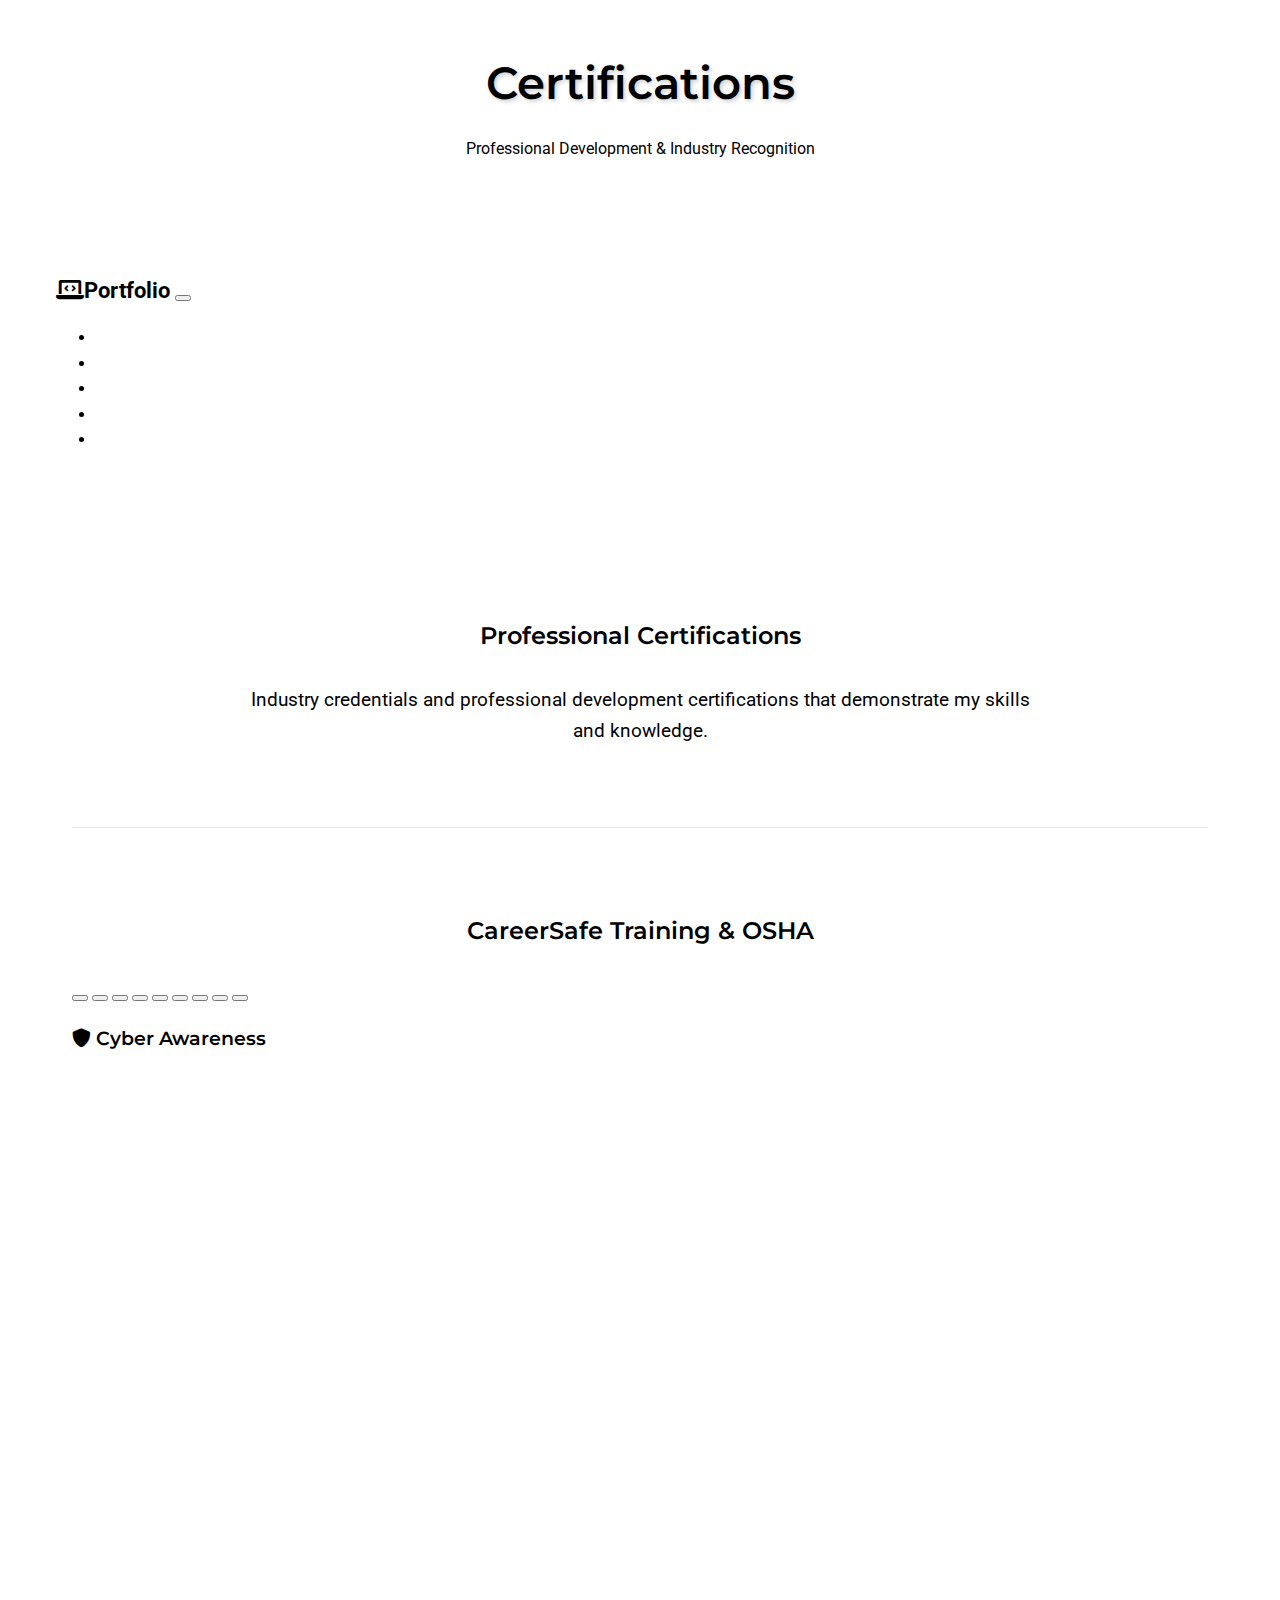
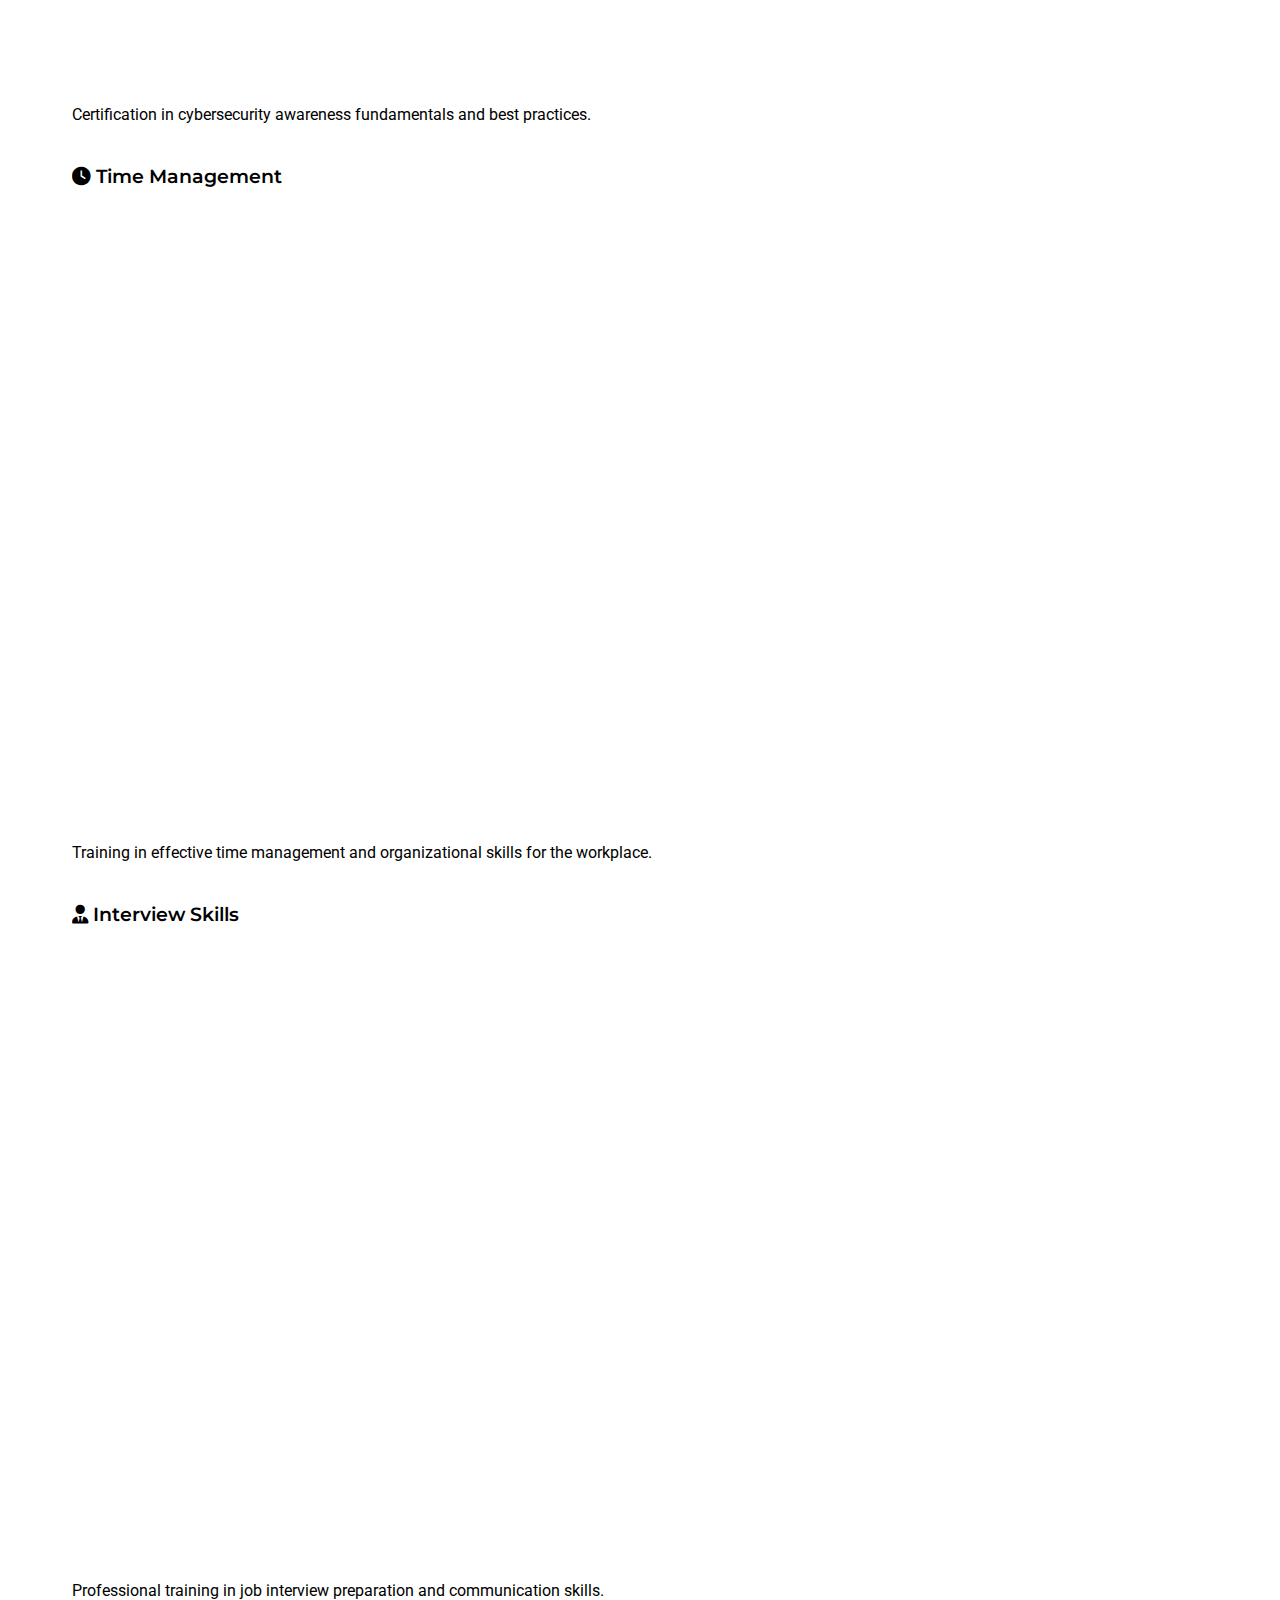
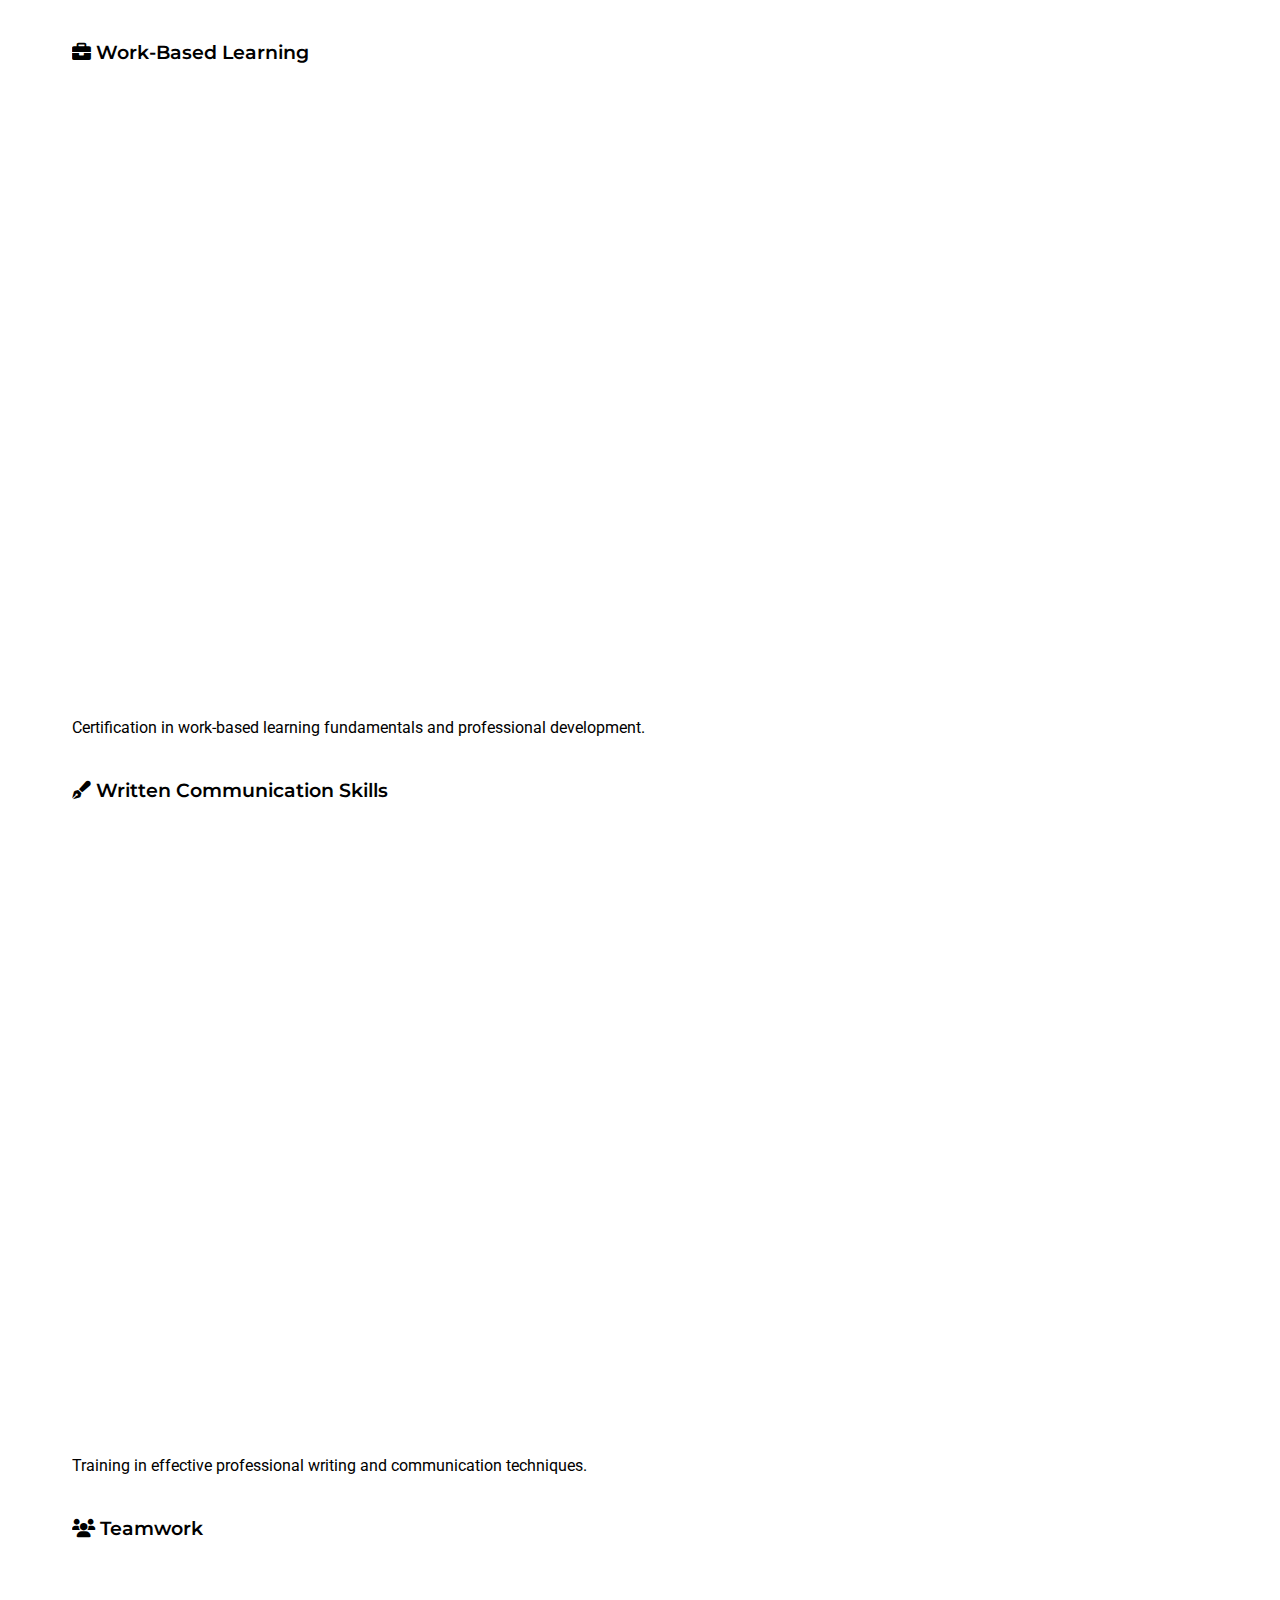
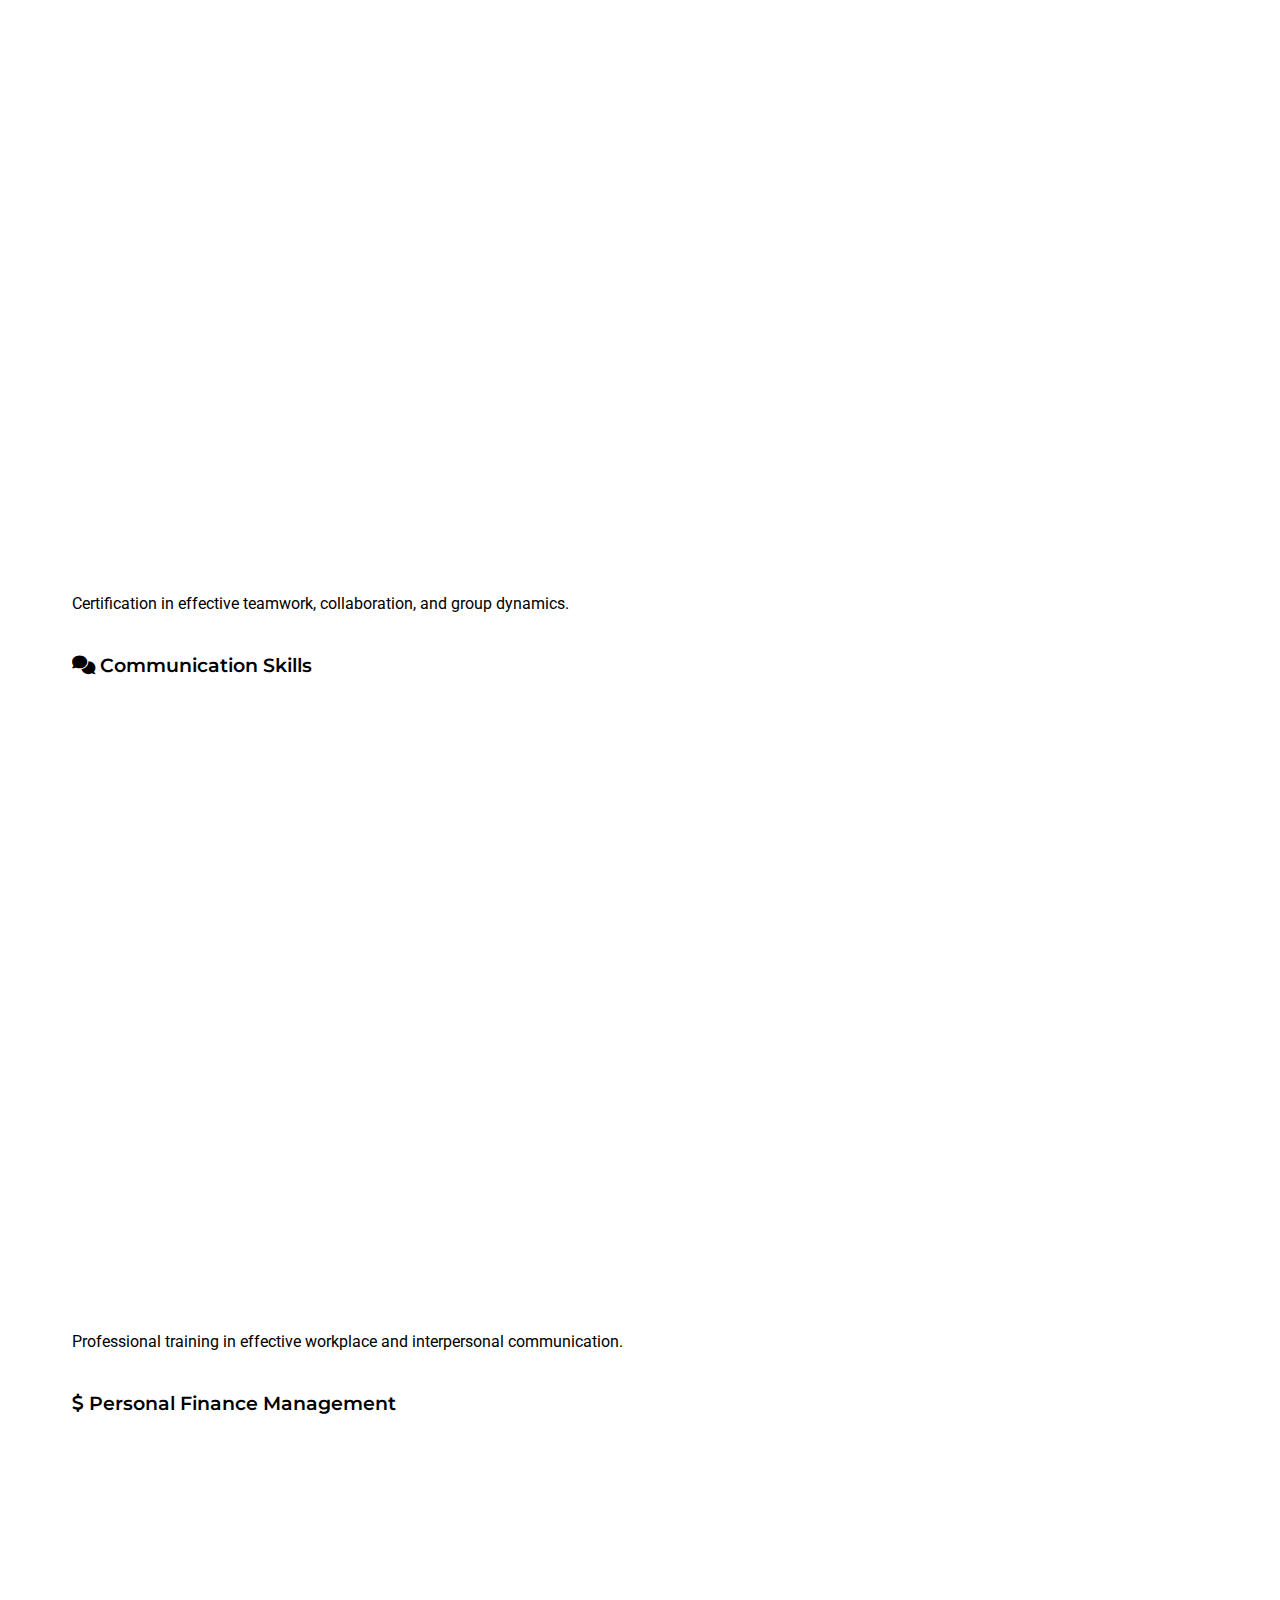
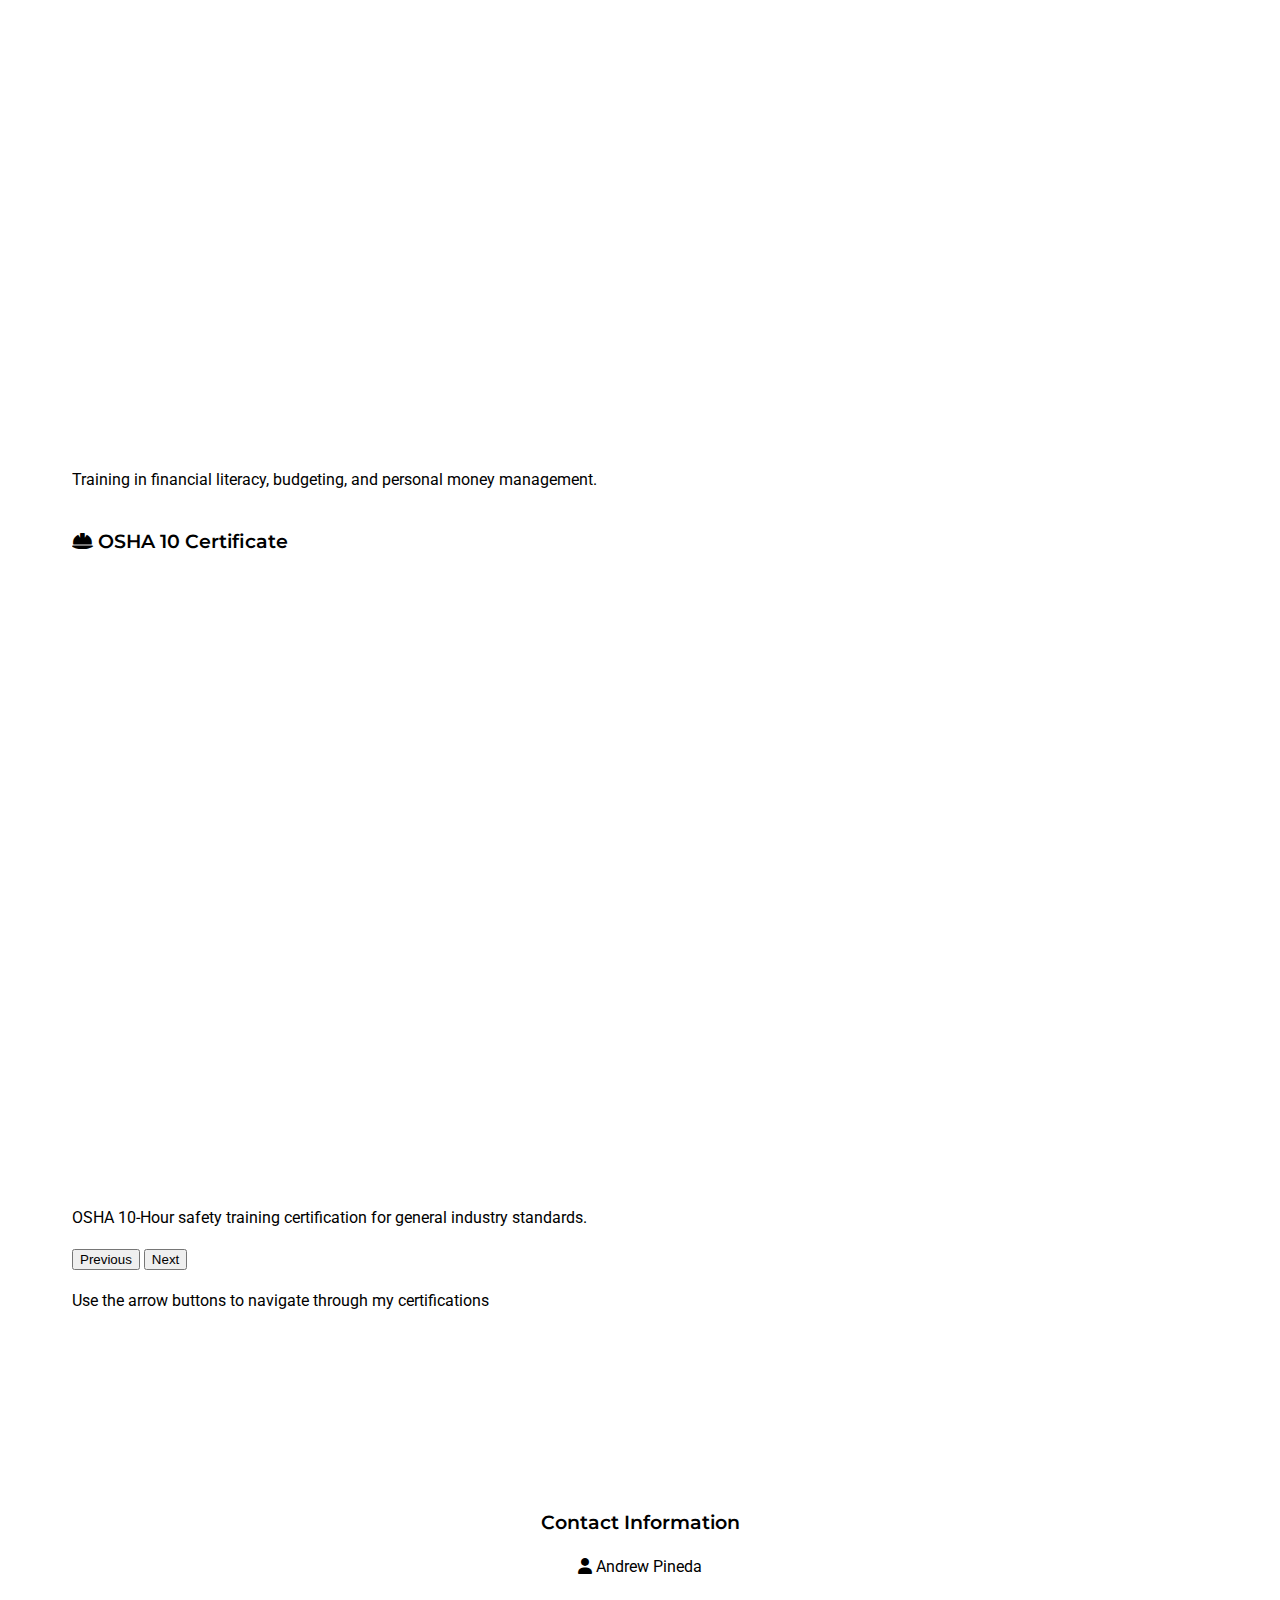
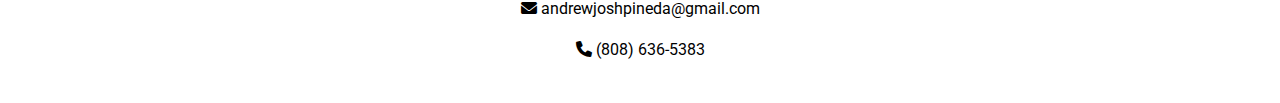
<file: certifications.html>
<!DOCTYPE html>
<html lang="en">
<head>
    <meta charset="utf-8">
    <meta http-equiv="X-UA-Compatible" content="IE=edge">
    <meta name="viewport" content="width=device-width, initial-scale=1">
    <meta name="description" content="Andrew Pineda's Certifications - Cybersecurity student at Waipahu High School">
    <meta name="keywords" content="Andrew Pineda, certifications, cybersecurity, Waipahu High School, OSHA, Careersafe">
    
    <title>Certifications | Andrew Pineda</title>
    
    <link href="https://fonts.googleapis.com/css2?family=Montserrat:wght@400;500;600;700&family=Roboto:wght@300;400;500;700&display=swap" rel="stylesheet">
    <link rel="stylesheet" href="https://cdnjs.cloudflare.com/ajax/libs/font-awesome/6.0.0-beta3/css/all.min.css">
    
    <link href="https://cdn.jsdelivr.net/npm/bootstrap@5.1.3/dist/css/bootstrap.min.css" rel="stylesheet" integrity="sha384-1BmE4kWBq78iYhFldvKuhfTAU6auU8tT94WrHftjDbrCEXSU1oBoqyl2QvZ6jIW3" crossorigin="anonymous">
    
    <link rel="stylesheet" href="style.css" type="text/css">
</head>
<body>
    <div class="container">
        <header class="text-center rounded fade-in">
            <h1>Certifications</h1>
            <p class="lead mb-0">Professional Development & Industry Recognition</p>
        </header>
        
        <nav class="navbar navbar-expand-lg navbar-dark sticky-top">
            <div class="container-fluid">
                <a class="navbar-brand" href="index.html">
                    <i class="fas fa-laptop-code me-2"></i>Portfolio
                </a>
                
                <button class="navbar-toggler" type="button" data-bs-toggle="collapse" data-bs-target="#main-nav">
                    <span class="navbar-toggler-icon"></span>
                </button>
                
                <div class="collapse navbar-collapse" id="main-nav">
                    <ul class="navbar-nav ms-auto">
                        <li class="nav-item">
                            <a class="nav-link" href="index.html">
                                <i class="fas fa-home me-1"></i> Home
                            </a>
                        </li>
                        <li class="nav-item">
                            <a class="nav-link" href="academics.html">
                                <i class="fas fa-graduation-cap me-1"></i> Academics
                            </a>
                        </li>
                        <li class="nav-item">
                            <a class="nav-link" href="skills.html">
                                <i class="fas fa-code me-1"></i> Skills/Projects
                            </a>
                        </li>
                        <li class="nav-item">
                            <a class="nav-link" href="community.html">
                                <i class="fas fa-hands-helping me-1"></i> Community Service
                            </a>
                        </li>
                        <li class="nav-item">
                            <a class="nav-link active" href="certifications.html">
                                <i class="fas fa-certificate me-1"></i> Certifications
                            </a>
                        </li>
                    </ul>
                </div>
            </div>
        </nav>
        
        <main class="container fade-in">
            <section class="hero-section text-center">
                <h2 class="display-5 mb-3">Professional Certifications</h2>
                <p class="lead text-muted mb-5">Industry credentials and professional development certifications that demonstrate my skills and knowledge.</p>
            </section>
            
            <section id="certifications" class="mb-5">
                <h2>CareerSafe Training & OSHA</h2>
                
                <div class="row mb-4">
                    <div class="col-md-8 offset-md-2">
                        <div id="certificateCarousel" class="carousel slide" data-bs-ride="false" data-bs-interval="false">
                            <div class="carousel-indicators">
                                <button type="button" data-bs-target="#certificateCarousel" data-bs-slide-to="0" class="active" aria-current="true" aria-label="Cyber Awareness"></button>
                                <button type="button" data-bs-target="#certificateCarousel" data-bs-slide-to="1" aria-label="Time Management"></button>
                                <button type="button" data-bs-target="#certificateCarousel" data-bs-slide-to="2" aria-label="Interview Skills"></button>
                                <button type="button" data-bs-target="#certificateCarousel" data-bs-slide-to="3" aria-label="Work-Based Learning"></button>
                                <button type="button" data-bs-target="#certificateCarousel" data-bs-slide-to="4" aria-label="Written Communication Skills"></button>
                                <button type="button" data-bs-target="#certificateCarousel" data-bs-slide-to="5" aria-label="Teamwork"></button>
                                <button type="button" data-bs-target="#certificateCarousel" data-bs-slide-to="6" aria-label="Communication Skills"></button>
                                <button type="button" data-bs-target="#certificateCarousel" data-bs-slide-to="7" aria-label="Personal Finance Management"></button>
                                <button type="button" data-bs-target="#certificateCarousel" data-bs-slide-to="8" aria-label="OSHA 10 Certificate"></button>
                            </div>
                            
                            <div class="carousel-inner">
                                <div class="carousel-item active">
                                    <div class="card">
                                        <div class="card-header bg-primary text-white text-center py-3">
                                            <h3 class="mb-0"><i class="fas fa-shield-alt me-2"></i> Cyber Awareness</h3>
                                        </div>
                                        <div class="card-body text-center py-4">
                                            <iframe frameborder="0" width="100%" height="400" src="https://drive.google.com/file/d/1DnY-9c8QPa2edY4uzwayApne3WIWKBzO/preview" allow="autoplay"></iframe>
                                            <p class="card-text mt-3">Certification in cybersecurity awareness fundamentals and best practices.</p>
                                        </div>
                                    </div>
                                </div>
                                
                                <div class="carousel-item">
                                    <div class="card">
                                        <div class="card-header bg-primary text-white text-center py-3">
                                            <h3 class="mb-0"><i class="fas fa-clock me-2"></i> Time Management</h3>
                                        </div>
                                        <div class="card-body text-center py-4">
                                            <iframe frameborder="0" width="100%" height="400" src="https://drive.google.com/file/d/1RR0WaCYNb2DJrl78uhDZ_cFIH_F-cV5K/preview" allow="autoplay"></iframe>
                                            <p class="card-text mt-3">Training in effective time management and organizational skills for the workplace.</p>
                                        </div>
                                    </div>
                                </div>
                                
                                <div class="carousel-item">
                                    <div class="card">
                                        <div class="card-header bg-primary text-white text-center py-3">
                                            <h3 class="mb-0"><i class="fas fa-user-tie me-2"></i> Interview Skills</h3>
                                        </div>
                                        <div class="card-body text-center py-4">
                                            <iframe frameborder="0" width="100%" height="400" src="https://drive.google.com/file/d/13jiSv9oIhnpF0tzaAQ7FjWeXHr6-2Itf/preview" allow="autoplay"></iframe>
                                            <p class="card-text mt-3">Professional training in job interview preparation and communication skills.</p>
                                        </div>
                                    </div>
                                </div>
                                
                                <div class="carousel-item">
                                    <div class="card">
                                        <div class="card-header bg-primary text-white text-center py-3">
                                            <h3 class="mb-0"><i class="fas fa-briefcase me-2"></i> Work-Based Learning</h3>
                                        </div>
                                        <div class="card-body text-center py-4">
                                            <iframe frameborder="0" width="100%" height="400" src="https://drive.google.com/file/d/1-rZ-h889t1bChyjJMJ2ZleYz24C_KVbD/preview" allow="autoplay"></iframe>
                                            <p class="card-text mt-3">Certification in work-based learning fundamentals and professional development.</p>
                                        </div>
                                    </div>
                                </div>
                                
                                <div class="carousel-item">
                                    <div class="card">
                                        <div class="card-header bg-primary text-white text-center py-3">
                                            <h3 class="mb-0"><i class="fas fa-pen-fancy me-2"></i> Written Communication Skills</h3>
                                        </div>
                                        <div class="card-body text-center py-4">
                                            <iframe frameborder="0" width="100%" height="400" src="https://drive.google.com/file/d/10Sj5cRu7CQV1W0Xdjty0X-BOh1xBS35S/preview" allow="autoplay"></iframe>
                                            <p class="card-text mt-3">Training in effective professional writing and communication techniques.</p>
                                        </div>
                                    </div>
                                </div>
                                
                                <div class="carousel-item">
                                    <div class="card">
                                        <div class="card-header bg-primary text-white text-center py-3">
                                            <h3 class="mb-0"><i class="fas fa-users me-2"></i> Teamwork</h3>
                                        </div>
                                        <div class="card-body text-center py-4">
                                            <iframe frameborder="0" width="100%" height="400" src="https://drive.google.com/file/d/1gq67_d1ygtjvWwmrM0YQm5q0x7QyV_u3/preview" allow="autoplay"></iframe>
                                            <p class="card-text mt-3">Certification in effective teamwork, collaboration, and group dynamics.</p>
                                        </div>
                                    </div>
                                </div>
                                
                                <div class="carousel-item">
                                    <div class="card">
                                        <div class="card-header bg-primary text-white text-center py-3">
                                            <h3 class="mb-0"><i class="fas fa-comments me-2"></i> Communication Skills</h3>
                                        </div>
                                        <div class="card-body text-center py-4">
                                            <iframe frameborder="0" width="100%" height="400" src="https://drive.google.com/file/d/18ELvYj9kRlHiBQuWFF0zPkctkdGPahXK/preview" allow="autoplay"></iframe>
                                            <p class="card-text mt-3">Professional training in effective workplace and interpersonal communication.</p>
                                        </div>
                                    </div>
                                </div>
                                
                                <div class="carousel-item">
                                    <div class="card">
                                        <div class="card-header bg-primary text-white text-center py-3">
                                            <h3 class="mb-0"><i class="fas fa-dollar-sign me-2"></i> Personal Finance Management</h3>
                                        </div>
                                        <div class="card-body text-center py-4">
                                            <iframe frameborder="0" width="100%" height="400" src="https://drive.google.com/file/d/1r3qR1OLCMlO5ehcoCXKyw3vvkmeeNgdS/preview" allow="autoplay"></iframe>
                                            <p class="card-text mt-3">Training in financial literacy, budgeting, and personal money management.</p>
                                        </div>
                                    </div>
                                </div>
                                
                                <div class="carousel-item">
                                    <div class="card">
                                        <div class="card-header bg-primary text-white text-center py-3">
                                            <h3 class="mb-0"><i class="fas fa-hard-hat me-2"></i> OSHA 10 Certificate</h3>
                                        </div>
                                        <div class="card-body text-center py-4">
                                            <iframe frameborder="0" width="100%" height="400" src="https://drive.google.com/file/d/1N-qRz97nUadtJakfvV3i2D8iiIQgaqtT/preview" allow="autoplay"></iframe>
                                            <p class="card-text mt-3">OSHA 10-Hour safety training certification for general industry standards.</p>
                                        </div>
                                    </div>
                                </div>
                            </div>
                            
                            <button class="carousel-control-prev" type="button" data-bs-target="#certificateCarousel" data-bs-slide="prev">
                                <span class="carousel-control-prev-icon bg-primary p-3 rounded-circle" aria-hidden="true"></span>
                                <span class="visually-hidden">Previous</span>
                            </button>
                            <button class="carousel-control-next" type="button" data-bs-target="#certificateCarousel" data-bs-slide="next">
                                <span class="carousel-control-next-icon bg-primary p-3 rounded-circle" aria-hidden="true"></span>
                                <span class="visually-hidden">Next</span>
                            </button>
                        </div>
                    </div>
                </div>
                
                <div class="row">
                    <div class="col-12 text-center">
                        <p class="text-muted">Use the arrow buttons to navigate through my certifications</p>
                    </div>
                </div>
            </section>
            

        </main>
        
        <footer class="fixed-footer rounded">
            <div class="container text-center">
                <h3 class="lead">Contact Information</h3>
                <p><i class="fas fa-user me-2"></i> Andrew Pineda</p>
                <p><i class="fas fa-envelope me-2"></i> andrewjoshpineda@gmail.com</p>
                <p><i class="fas fa-phone me-2"></i> (808) 636-5383</p>
            </div>
        </footer>
    </div>
    
    <script src="https://ajax.googleapis.com/ajax/libs/jquery/1.12.4/jquery.min.js"></script>
    <script src="https://cdn.jsdelivr.net/npm/bootstrap@5.1.3/dist/js/bootstrap.bundle.min.js" integrity="sha384-ka7Sk0Gln4gmtz2MlQnikT1wXgYsOg+OMhuP+IlRH9sENBO0LRn5q+8nbTov4+1p" crossorigin="anonymous"></script>
</body>
</html>
</file>
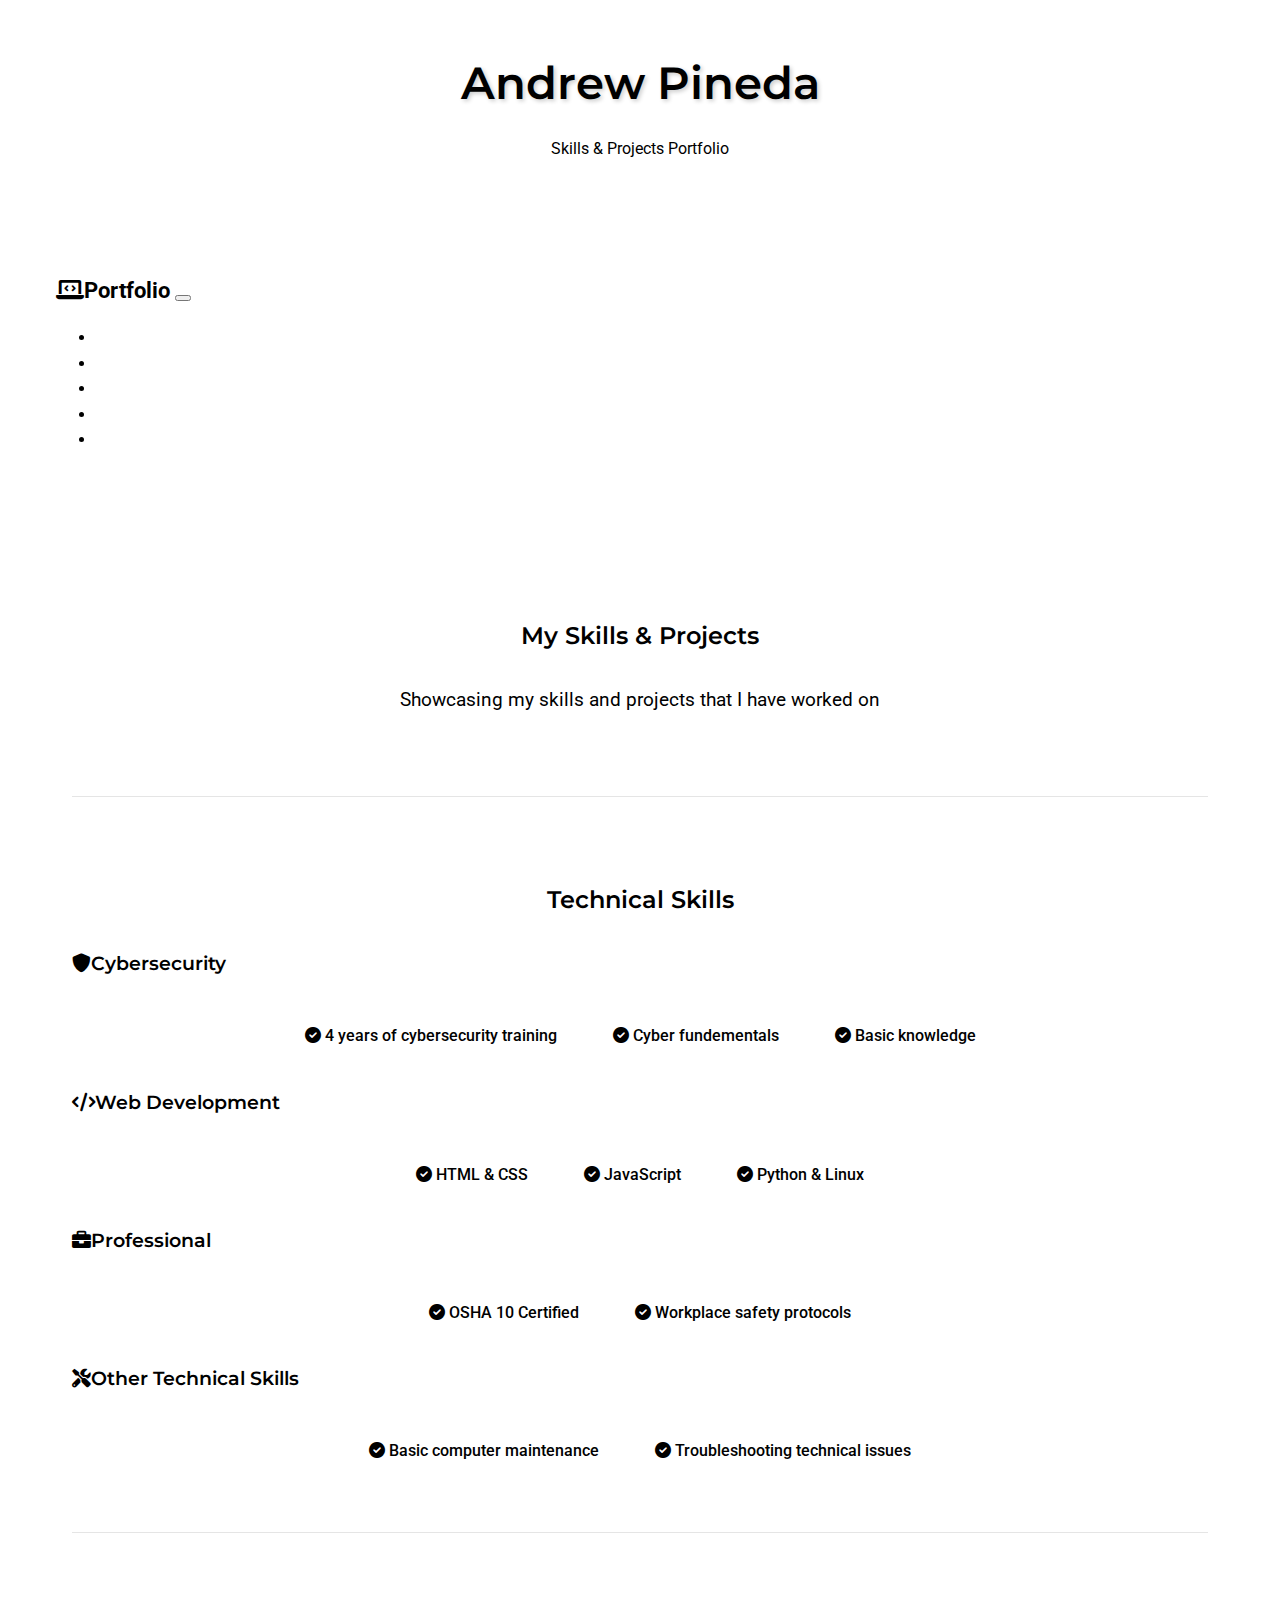
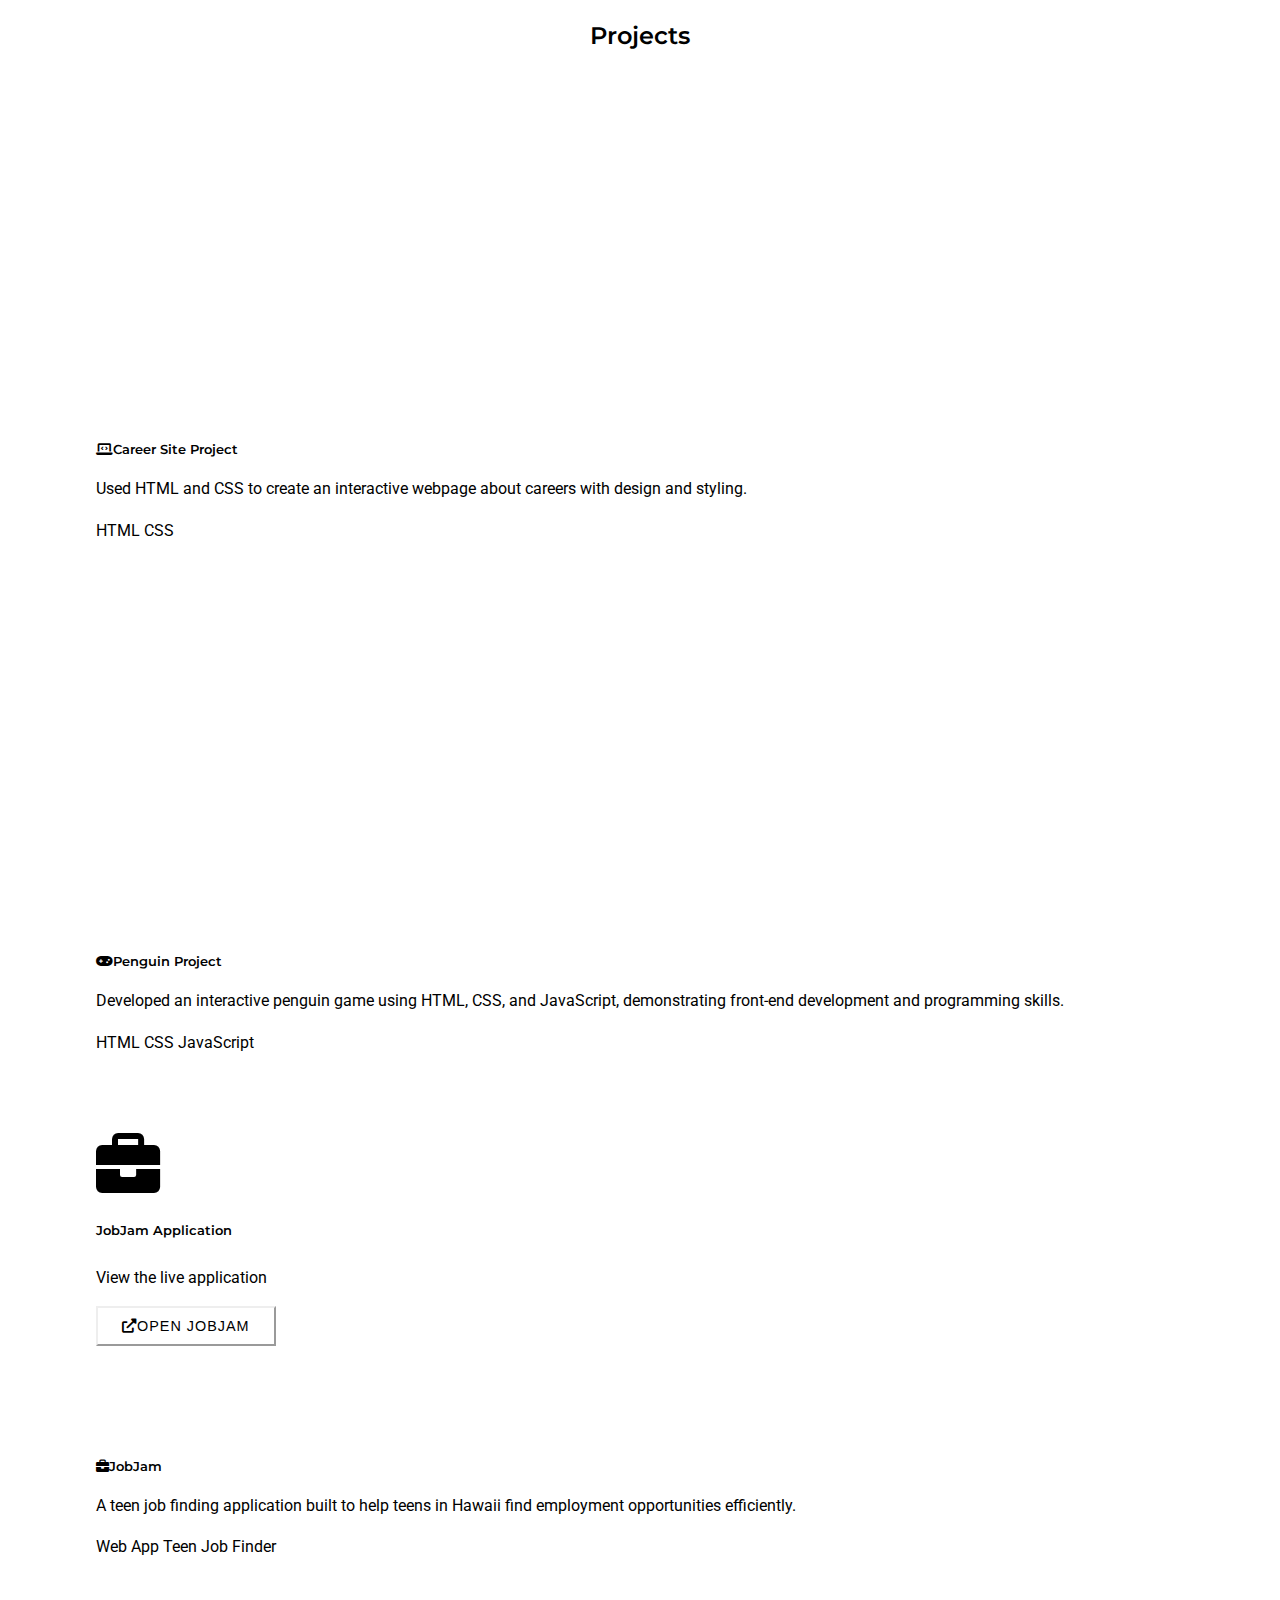
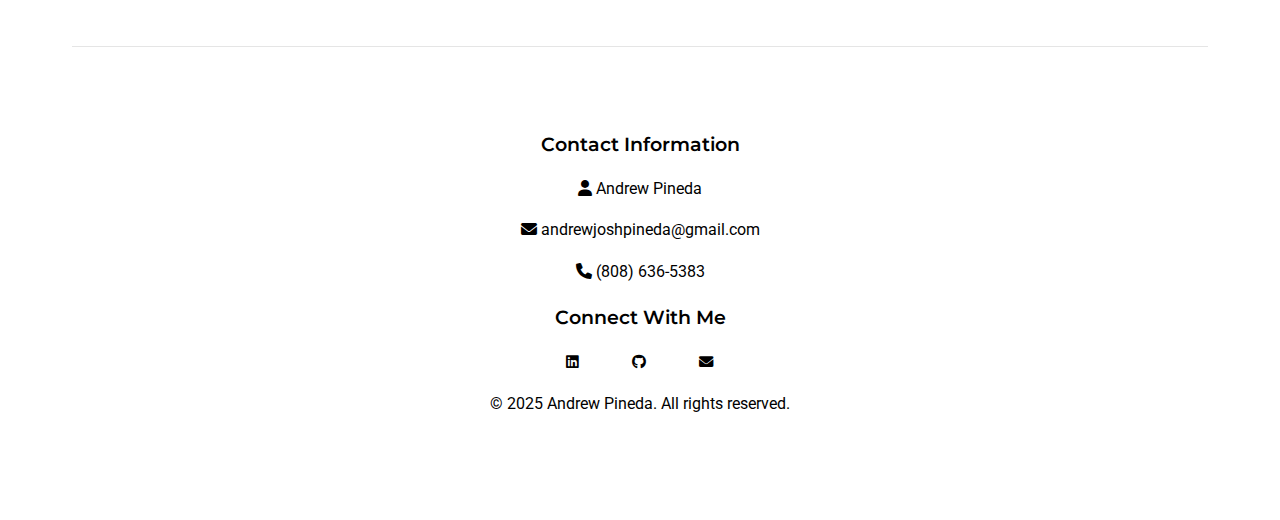
<file: skills.html>
<!DOCTYPE html>
<html lang="en">
<head>
    <meta charset="utf-8">
    <meta http-equiv="X-UA-Compatible" content="IE=edge">
    <meta name="viewport" content="width=device-width, initial-scale=1">
    <meta name="description" content="Andrew Pineda's Electronic Portfolio - Skills and Projects">
    <meta name="keywords" content="Andrew Pineda, portfolio, cybersecurity, Waipahu High School, web development, skills, projects">
    
    <title>Andrew Pineda | Skills & Projects</title>
    
    <link href="https://fonts.googleapis.com/css2?family=Montserrat:wght@400;500;600;700&family=Roboto:wght@300;400;500;700&display=swap" rel="stylesheet">
    <link rel="stylesheet" href="https://cdnjs.cloudflare.com/ajax/libs/font-awesome/6.0.0-beta3/css/all.min.css">
    
    <link href="https://cdn.jsdelivr.net/npm/bootstrap@5.1.3/dist/css/bootstrap.min.css" rel="stylesheet" integrity="sha384-1BmE4kWBq78iYhFldvKuhfTAU6auU8tT94WrHftjDbrCEXSU1oBoqyl2QvZ6jIW3" crossorigin="anonymous">
    
    <link rel="stylesheet" href="style.css" type="text/css">
</head>
<body>
    <div class="container">
        <header class="text-center rounded fade-in">
            <h1>Andrew Pineda</h1>
            <p class="lead mb-0">Skills & Projects Portfolio</p>
        </header>
        
        <nav class="navbar navbar-expand-lg navbar-dark sticky-top">
            <div class="container-fluid">
                <a class="navbar-brand" href="index.html">
                    <i class="fas fa-laptop-code me-2"></i>Portfolio
                </a>
                
                <button class="navbar-toggler" type="button" data-bs-toggle="collapse" data-bs-target="#main-nav">
                    <span class="navbar-toggler-icon"></span>
                </button>
                
                <div class="collapse navbar-collapse" id="main-nav">
                    <ul class="navbar-nav ms-auto">
                        <li class="nav-item">
                            <a class="nav-link" href="index.html">
                                <i class="fas fa-home me-1"></i> Home
                            </a>
                        </li>
                        <li class="nav-item">
                            <a class="nav-link" href="academics.html">
                                <i class="fas fa-graduation-cap me-1"></i> Academics
                            </a>
                        </li>
                        <li class="nav-item">
                            <a class="nav-link active" href="skills.html">
                                <i class="fas fa-code me-1"></i> Skills/Projects
                            </a>
                        </li>
                        <li class="nav-item">
                            <a class="nav-link" href="community.html">
                                <i class="fas fa-hands-helping me-1"></i> Community Service
                            </a>
                        </li>
                        <li class="nav-item">
                            <a class="nav-link" href="certifications.html">
                                <i class="fas fa-certificate me-1"></i> Certifications
                            </a>
                        </li>
                    </ul>
                </div>
            </div>
        </nav>
        
        <main class="container fade-in">
            <section class="hero-section text-center">
                <h2 class="display-5 mb-3">My Skills & Projects</h2>
                <p class="lead text-muted">Showcasing my skills and projects that I have worked on</p>
            </section>
            
            <section id="skills" class="mb-5">
                <h2>Technical Skills</h2>
                <div class="row">
                    <div class="col-md-6">
                        <h3><i class="fas fa-shield-alt me-2 text-primary"></i>Cybersecurity</h3>
                        <ul class="list-group list-group-flush">
                            <li class="list-group-item bg-transparent">
                                <i class="fas fa-check-circle text-success me-2"></i>
                                4 years of cybersecurity training
                            </li>
                            <li class="list-group-item bg-transparent">
                                <i class="fas fa-check-circle text-success me-2"></i>
                                Cyber fundementals
                            </li>
                            <li class="list-group-item bg-transparent">
                                <i class="fas fa-check-circle text-success me-2"></i>
                                Basic knowledge
                            </li>
                        </ul>
                    </div>
                    <div class="col-md-6">
                        <h3><i class="fas fa-code me-2 text-primary"></i>Web Development</h3>
                        <ul class="list-group list-group-flush">
                            <li class="list-group-item bg-transparent">
                                <i class="fas fa-check-circle text-success me-2"></i>
                                HTML & CSS
                            </li>
                            <li class="list-group-item bg-transparent">
                                <i class="fas fa-check-circle text-success me-2"></i>
                                JavaScript 
                            </li>
                            <li class="list-group-item bg-transparent">
                                <i class="fas fa-check-circle text-success me-2"></i>
                                Python & Linux
                            </li>
                        </ul>
                    </div>
                </div>
                
                <div class="row mt-4">
                    <div class="col-md-6">
                        <h3><i class="fas fa-briefcase me-2 text-primary"></i>Professional</h3>
                        <ul class="list-group list-group-flush">
                            <li class="list-group-item bg-transparent">
                                <i class="fas fa-check-circle text-success me-2"></i>
                                OSHA 10 Certified
                            </li>
                            <li class="list-group-item bg-transparent">
                                <i class="fas fa-check-circle text-success me-2"></i>
                                Workplace safety protocols
                            </li>
                        </ul>
                    </div>
                    <div class="col-md-6">
                        <h3><i class="fas fa-tools me-2 text-primary"></i>Other Technical Skills</h3>
                        <ul class="list-group list-group-flush">
                            <li class="list-group-item bg-transparent">
                                <i class="fas fa-check-circle text-success me-2"></i>
                                Basic computer maintenance
                            </li>
                            <li class="list-group-item bg-transparent">
                                <i class="fas fa-check-circle text-success me-2"></i>
                                Troubleshooting technical issues
                            </li>
                        </ul>
                    </div>
                </div>
            </section>
            
            <section id="projects" class="mb-5">
                <h2>Projects</h2>
                <div class="row row-cols-1 row-cols-md-3 g-4">
                    <div class="col">
                        <div class="card h-100">
                            <div class="card-body">
                                <iframe frameborder="0" width="100%" height="300" src="https://codehs.com/sandbox/andrewpineda/career-site-1/embed/?display_mode=default&read_only=True&show_file_tree=False" allowfullscreen class="video-iframe"></iframe>                               
                                <h5 class="card-title mt-3"><i class="fas fa-laptop-code me-2 text-primary"></i>Career Site Project</h5>
                                <p class="card-text">Used  HTML and CSS to create an interactive webpage about careers with design and styling.</p>
                                <div class="d-flex gap-2 mt-3">
                                    <span class="badge bg-primary">HTML</span>
                                    <span class="badge bg-secondary">CSS</span>
                                     
                                </div>
                            </div>
                        </div>
                    </div>
                    <div class="col">
                        <div class="card h-100">
                            <div class="card-body">
                                <iframe frameborder="0" width="100%" height="300" src="https://codehs.com/sandbox/andrewpineda/penguin/embed/?display_mode=default&show_file_tree=False" allowfullscreen class="video-iframe"></iframe>                               
                                <h5 class="card-title mt-3"><i class="fas fa-gamepad me-2 text-primary"></i>Penguin Project</h5>
                                <p class="card-text">Developed an interactive penguin game using HTML, CSS, and JavaScript, demonstrating front-end development and programming skills.</p>
                                <div class="d-flex gap-2 mt-3">
                                    <span class="badge bg-primary">HTML</span>
                                    <span class="badge bg-secondary">CSS</span>
                                    <span class="badge bg-success">JavaScript</span>
                                   
                                </div>
                            </div>
                        </div>
                    </div>
                   <div class="col">
                        <div class="card h-100">
                            <div class="card-body">
                                <div class="position-relative">
                                    <a href="https://jobjam.bubbleapps.io/version-test/" target="_blank" class="text-decoration-none">
                                        <div class="iframe-placeholder d-flex flex-column justify-content-center align-items-center bg-light rounded" style="height: 300px;">
                                            <i class="fas fa-briefcase fa-4x text-primary mb-3"></i>
                                            <h5 class="text-center">JobJam Application</h5>
                                            <p class="text-center text-muted mb-1">View the live application</p>
                                            <button class="btn btn-primary mt-2">
                                                <i class="fas fa-external-link-alt me-2"></i>Open JobJam
                                            </button>
                                        </div>
                                    </a>
                                </div>                            
                                <h5 class="card-title mt-3"><i class="fas fa-briefcase me-2 text-primary"></i>JobJam</h5>
                                <p class="card-text">A teen job finding application built to help teens in Hawaii find employment opportunities efficiently.</p>
                                <div class="d-flex gap-2 mt-3">
                                    <span class="badge bg-secondary">Web App</span>
                                    <span class="badge bg-danger">Teen Job Finder</span>
                                </div>
                            </div>
                        </div>
                    </div>
                </div>
                           
            </section>
            

               
        
        <footer class="rounded">
            <div class="container">
                <div class="row">
                    <div class="col-md-6 mb-4 mb-md-0">
                        <h3 class="lead">Contact Information</h3>
                        <p><i class="fas fa-user me-2"></i> Andrew Pineda</p>
                        <p><i class="fas fa-envelope me-2"></i> andrewjoshpineda@gmail.com</p>
                        <p><i class="fas fa-phone me-2"></i> (808) 636-5383</p>
                    </div>
                    <div class="col-md-6">
                        <h3 class="lead">Connect With Me</h3>
                        <div class="d-flex justify-content-center justify-content-md-start">
                            <a href="#" class="btn btn-outline-light me-2"><i class="fab fa-linkedin"></i></a>
                            <a href="#" class="btn btn-outline-light me-2"><i class="fab fa-github"></i></a>
                            <a href="mailto:andrewjoshpineda@gmail.com" class="btn btn-outline-light"><i class="fas fa-envelope"></i></a>
                        </div>
                        <p class="mt-3">© 2025 Andrew Pineda. All rights reserved.</p>
                    </div>
                </div>
            </div>
        </footer>
    </div>
    
    <script src="https://ajax.googleapis.com/ajax/libs/jquery/1.12.4/jquery.min.js"></script>
    <script src="https://cdn.jsdelivr.net/npm/bootstrap@5.1.3/dist/js/bootstrap.bundle.min.js" integrity="sha384-ka7Sk0Gln4gmtz2MlQnikT1wXgYsOg+OMhuP+IlRH9sENBO0LRn5q+8nbTov4+1p" crossorigin="anonymous"></script>
    
    <script>
        document.addEventListener('DOMContentLoaded', function() {
            const currentPage = window.location.pathname.split('/').pop();
            const navLinks = document.querySelectorAll('.navbar-nav .nav-link');
            
            navLinks.forEach(link => {
                if (link.getAttribute('href') === currentPage) {
                    link.classList.add('active');
                }
            });
        });
    </script>
</body>
</html>
</file>
<file: style.css>
body {
  font-family: 'Roboto', Arial, sans-serif;
  color: var(--text-dark);
  background-color: var(--background-color);
  line-height: 1.6;
  margin: 0;
  padding: 0;
}

.container {
  padding: 0;
  max-width: 1200px;
  margin: 0 auto;
}

h1, h2, h3, h4, h5, h6 {
  font-family: 'Montserrat', sans-serif;
  font-weight: 600;
  color: var(--primary-color);
  margin-bottom: 1.5rem;
}

a {
  color: var(--secondary-color);
  text-decoration: none;
  transition: var(--transition);
}

a:hover {
  color: var(--primary-color);
  text-decoration: none;
}

.btn {
  padding: 0.6rem 1.5rem;
  border-radius: var(--border-radius);
  transition: var(--transition);
  text-transform: uppercase;
  letter-spacing: 1px;
  font-weight: 500;
  font-size: 0.9rem;
}

.btn-primary {
  background-color: var(--primary-color);
  border-color: var(--primary-color);
}

.btn-primary:hover {
  background-color: var(--secondary-color);
  border-color: var(--secondary-color);
}

.btn-outline-primary {
  color: var(--primary-color);
  border-color: var(--primary-color);
}

.btn-outline-primary:hover {
  background-color: var(--primary-color);
  color: white;
}

header {
  background: linear-gradient(135deg, var(--primary-color) 0%, var(--secondary-color) 100%);
  padding: 3rem 0;
  text-align: center;
  color: var(--text-light);
  margin-bottom: 2rem;
  position: relative;
  border-radius: 0 0 var(--border-radius) var(--border-radius);
  box-shadow: var(--box-shadow);
}

header h1 {
  color: var(--text-light);
  margin: 0;
  font-size: 2.8rem;
  text-shadow: 2px 2px 4px rgba(0, 0, 0, 0.2);
}

.navbar {
  background-color: var(--primary-color);
  padding: 1rem;
  border-radius: var(--border-radius);
  margin-bottom: 2rem;
  box-shadow: var(--box-shadow);
}

.navbar-dark .navbar-brand {
  color: var(--text-light);
  font-weight: 700;
  font-size: 1.4rem;
}

.navbar-dark .navbar-nav .nav-link {
  color: rgba(255, 255, 255, 0.85);
  padding: 0.7rem 1.2rem;
  margin: 0 0.2rem;
  border-radius: var(--border-radius);
  transition: var(--transition);
}

.navbar-dark .navbar-nav .nav-link:hover,
.navbar-dark .navbar-nav .nav-link:focus,
.navbar-dark .navbar-nav .active > .nav-link {
  color: white;
  background-color: rgba(255, 255, 255, 0.1);
}

main.container {
  background-color: var(--card-bg);
  border-radius: var(--border-radius);
  box-shadow: var(--box-shadow);
  padding: 2rem;
  margin-bottom: 2rem;
  min-height: 600px;
}

section {
  padding: 2rem 0;
  margin-bottom: 2rem;
  border-bottom: 1px solid rgba(0, 0, 0, 0.1);
}

section:last-child {
  border-bottom: none;
}

section h2 {
  position: relative;
  padding-bottom: 10px;
  margin-bottom: 20px;
  text-align: center;
}

section h2:after {
  content: '';
  position: absolute;
  bottom: 0;
  left: 50%;
  transform: translateX(-50%);
  width: 80px;
  height: 3px;
  background-color: var(--accent-color);
}

.profile-img {
  border-radius: 50%;
  border: 5px solid var(--primary-color);
  transition: var(--transition);
  margin-bottom: 1.5rem;
  width: 200px;
  height: 200px;
  object-fit: cover;
}

.profile-img:hover {
  transform: scale(1.05);
  border-color: var(--accent-color);
}

#skills ul, #hobbies ul {
  list-style-type: none;
  padding: 0;
  display: flex;
  flex-wrap: wrap;
  justify-content: center;
}

#skills ul li, #hobbies ul li {
  background-color: var(--card-bg);
  margin: 8px;
  padding: 12px 20px;
  border-radius: var(--border-radius);
  box-shadow: var(--box-shadow);
  transition: var(--transition);
  border-left: 4px solid var(--accent-color);
  font-weight: 500;
}

#skills ul li:hover, #hobbies ul li:hover {
  transform: translateY(-3px);
  box-shadow: 0 10px 20px rgba(0, 0, 0, 0.1);
}

#projects .card {
  border: none;
  border-radius: var(--border-radius);
  overflow: hidden;
  margin-bottom: 30px;
  box-shadow: var(--box-shadow);
  transition: var(--transition);
  height: 100%;
}

#projects .card:hover {
  transform: translateY(-5px);
  box-shadow: 0 15px 30px rgba(0, 0, 0, 0.15);
}

#projects .card-img-top {
  height: 200px;
  object-fit: cover;
}

#projects .card-body {
  padding: 1.5rem;
}

#projects .card-title {
  color: var(--primary-color);
  font-weight: 600;
  margin-bottom: 1rem;
}

#projects iframe, #projects .video-iframe {
  border-radius: var(--border-radius) var(--border-radius) 0 0;
}

#certifications .card {
  height: 100%;
  border: none;
  box-shadow: var(--box-shadow);
  transition: var(--transition);
  border-radius: var(--border-radius);
  overflow: hidden;
}

#certifications .card:hover {
  transform: translateY(-5px);
  box-shadow: 0 15px 30px rgba(0, 0, 0, 0.15);
}

#certifications iframe {
  height: 600px;
}

.service-img {
  height: 200px;
  object-fit: cover;
}

footer {
  background-color: var(--primary-color);
  color: var(--text-light);
  padding: 2rem 0;
  text-align: center;
  border-radius: var(--border-radius) var(--border-radius) 0 0;
}

footer p {
  margin-bottom: 0.5rem;
}

footer .lead {
  font-weight: 600;
  margin-bottom: 1rem;
  color: var(--accent-color);
}

@media (max-width: 767.98px) {
  header {
    padding: 2rem 0;
  }
  
  header h1 {
    font-size: 2.2rem;
  }
  
  .navbar-brand {
    font-size: 1.2rem;
  }
  
  section h2 {
    font-size: 1.8rem;
  }
  
  #skills ul li, #hobbies ul li {
    width: 100%;
    margin: 5px 0;
  }
}

@media (min-width: 768px) and (max-width: 991.98px) {
  header h1 {
    font-size: 2.5rem;
  }
  
  #skills ul li, #hobbies ul li {
    width: 45%;
  }
}

@keyframes fadeIn {
  from { opacity: 0; transform: translateY(20px); }
  to { opacity: 1; transform: translateY(0); }
}

.fade-in {
  animation: fadeIn 1s ease-out;
}

@media print {
  header, footer, nav, .no-print {
    display: none;
  }
  
  body, main {
    background-color: white;
    color: black;
    box-shadow: none;
  }
  
  a {
    color: black;
    text-decoration: none;
  }
}

.resume-container {
  max-width: 800px;
  margin: 0 auto;
}

.resume-section {
  margin-bottom: 2rem;
}

.resume-section h3 {
  border-bottom: 2px solid var(--accent-color);
  padding-bottom: 0.5rem;
  margin-bottom: 1rem;
}

.hero-section {
  text-align: center;
  padding: 3rem 0;
}

.hero-section h1 {
  font-size: 3.5rem;
  margin-bottom: 1rem;
  color: var(--primary-color);
}

.hero-section p {
  font-size: 1.2rem;
  max-width: 800px;
  margin: 0 auto 2rem;
}

.skill-progress {
  height: 10px;
  background-color: #e9ecef;
  border-radius: 10px;
  margin-bottom: 1.5rem;
  overflow: hidden;
}

.skill-progress-bar {
  height: 100%;
  border-radius: 10px;
  background: linear-gradient(90deg, var(--secondary-color) 0%, var(--accent-color) 100%);
  transition: width 1s ease;
}

.skill-name {
  display: flex;
  justify-content: space-between;
  margin-bottom: 5px;
}

.timeline {
  position: relative;
  max-width: 1200px;
  margin: 0 auto;
}

.timeline::after {
  content: '';
  position: absolute;
  width: 6px;
  background-color: var(--secondary-color);
  top: 0;
  bottom: 0;
  left: 50%;
  margin-left: -3px;
}

.timeline-container {
  padding: 10px 40px;
  position: relative;
  background-color: inherit;
  width: 50%;
}

.timeline-container::after {
  content: '';
  position: absolute;
  width: 25px;
  height: 25px;
  right: -12px;
  background-color: white;
  border: 4px solid var(--accent-color);
  top: 15px;
  border-radius: 50%;
  z-index: 1;
}

.left {
  left: 0;
}

.right {
  left: 50%;
}

.left::after {
  right: -12px;
}

.right::after {
  left: -12px;
}

.timeline-content {
  padding: 20px 30px;
  background-color: white;
  position: relative;
  border-radius: var(--border-radius);
  box-shadow: var(--box-shadow);
}

<style>
.iframe-container {
    position: relative;
    width: 100%;
    padding-top: 75%; 
    overflow: hidden;
    margin-bottom: 20px;
}

.responsive-iframe {
    position: absolute;
    top: 0;
    left: 0;
    bottom: 0;
    right: 0;
    width: 100%;
    height: 100%;
    border: none;
}

@media (max-width: 768px) {
    .iframe-container {
        padding-top: 100%; 
    }
}
</style>

:root {
  --primary-color: #1e4d7b;
  --secondary-color: #3498db;
  --accent-color: #f39c12;
  --background-color: #f5f7fa;
  --text-dark: #2c3e50;
  --text-light: #ecf0f1;
  --box-shadow: 0 4px 6px rgba(0, 0, 0, 0.1);
  --transition: all 0.3s ease;
  --border-radius: 8px;
  --card-bg: #ffffff;
}
</file>
